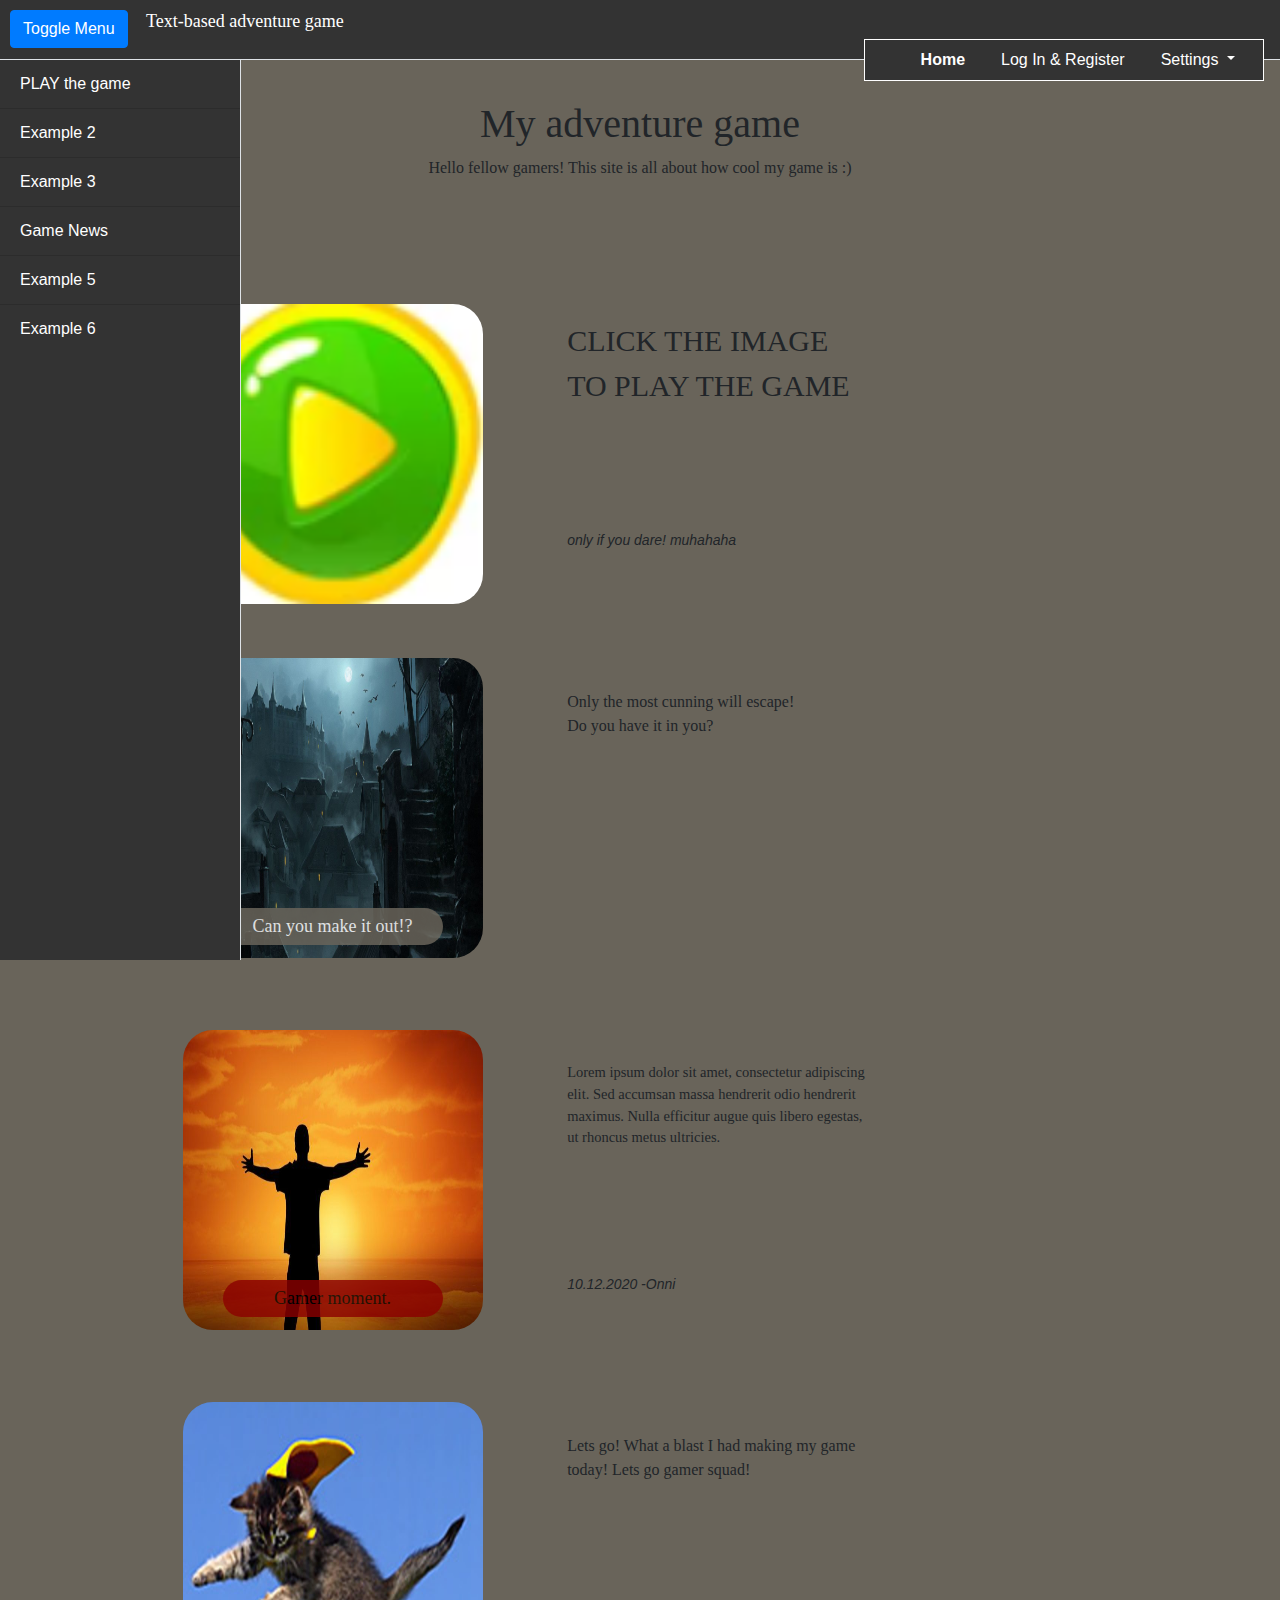
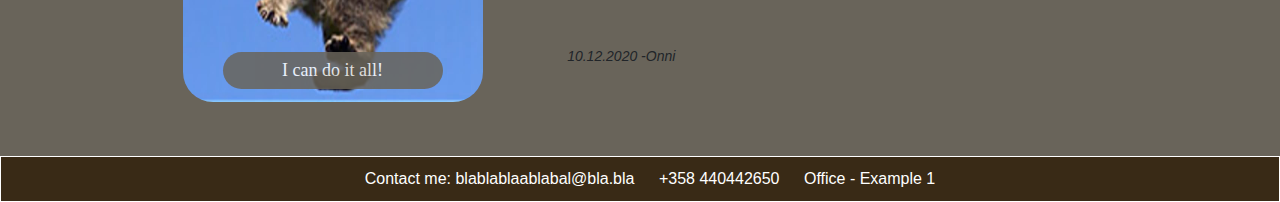
<file: index.html>
<!DOCTYPE html>
<html>
  <head lang="en">
    <meta charset="utf-8" />
    <meta
      name="viewport"
      content="width=device-width, initial-scale=1, shrink-to-fit=no"
    />
    <title>Adventure game - Home</title>

    <meta name="description" content="Game site" />
    <meta name="author" content="Onni" />
    <link
      rel="stylesheet"
      href="https://cdnjs.cloudflare.com/ajax/libs/font-awesome/4.7.0/css/font-awesome.min.css"
    />
    <link href="vendor/bootstrap/css/bootstrap.min.css" rel="stylesheet" />
    <link href="css/simple-sidebar.css" rel="stylesheet" />
    <link rel="stylesheet" type="text/css" href="./style.css" />
  </head>

  <body>
    <!---------------------------------------------------------->

    <div class="d-flex" id="wrapper">
      <!-- Sidebar -->
      <div class="bg-oma border-right" id="sidebar-wrapper">
        <div class="list-group list-group-flush">
          <a
            href="../peli/index.html"
            class="list-group-item list-group-item-action bg-oma navbar-oma2"
            >PLAY the game</a
          >
          <a
            href="#"
            class="list-group-item list-group-item-action bg-oma navbar-oma2"
            >Example 2</a
          >
          <a
            href="#"
            class="list-group-item list-group-item-action bg-oma navbar-oma2"
            >Example 3</a
          >
          <a
            href="#"
            class="list-group-item list-group-item-action bg-oma navbar-oma2"
            >Game News</a
          >
          <a
            href="#"
            class="list-group-item list-group-item-action bg-oma navbar-oma2"
            >Example 5</a
          >
          <a
            href="#"
            class="list-group-item list-group-item-action bg-oma navbar-oma2"
            >Example 6</a
          >
        </div>
      </div>
      <!-- /#sidebar-wrapper -->

      <div id="page-content-wrapper">
        <nav
          class="navbar navbar-expand-lg navbar-oma bg-oma border-bottom"
          id="fixed-navbar"
          aria-labelledby="navbarDropdown"
        >
          <button class="btn btn-primary absolute1" id="menu-toggle">
            Toggle Menu
          </button>
          <p class="teemofanclub">Text-based adventure game</p>

          <button
            class="navbar-toggler nav-link dropdown-toggle absolute2"
            id="navbarDropdown"
            type="button"
            data-toggle="collapse"
            data-target="#navbarSupportedContent"
            aria-controls="navbarSupportedContent"
            aria-haspopup="true"
            aria-expanded="false"
            aria-label="Toggle navigation"
          >
            <span class="navbar-toggler-icon"></span>
            <i class="fa fa-bars"></i>
          </button>

          <div class="collapse navbar-collapse" id="navbarSupportedContent">
            <ul class="navbar-nav ml-auto mt-2 mt-lg-0 fafabackground">
              <li class="nav-item active">
                <a
                  class="nav-link navbar-oma2 dropdown-item"
                  href="./index.html"
                  ><strong>Home</strong>
                  <span class="sr-only">(current)</span></a
                >
              </li>
              <li class="nav-item">
                <a class="nav-link navbar-oma2 dropdown-item" href="#"
                  >Log In & Register</a
                >
              </li>

              <li class="nav-item dropdown">
                <a
                  class="nav-link dropdown-toggle navbar-oma2 dropdown-item"
                  href="#"
                  id="navbarDropdown"
                  role="button"
                  data-toggle="dropdown"
                  aria-haspopup="true"
                  aria-expanded="false"
                >
                  Settings
                </a>

                <div
                  class="dropdown-menu dropdown-menu-right"
                  aria-labelledby="navbarDropdown"
                >
                  <a class="dropdown-item" href="#">Action</a>
                  <div class="dropdown-divider"></div>
                  <a class="dropdown-item" href="#">Another action</a>
                  <div class="dropdown-divider"></div>
                  <a class="dropdown-item" href="#">Something else here</a>
                </div>
              </li>
            </ul>
          </div>
        </nav>

        <!--- CONTENT IN PAGE --->
        <div class="container-fluid">
          <div class="weapper">
            <h1 style="text-align: center" ;>My adventure game</h1>
            <p style="text-align: center" ;>
              Hello fellow gamers! This site is all about how cool my game is :)
            </p>

            <br />
            <br />
            <br />

            <div class="row">
              <div class="col-md-5 teemo">
                <div class="teemo">
                  <div class="round">
                    <a href="../peli/index.html">
                      <img src="./playbutton.jpg" class="img-responsive" />
                    </a>
                  </div>
                </div>
              </div>
              <div class="col-md-7">
                <p class="imagetextplay">CLICK THE IMAGE TO PLAY THE GAME</p>
                <br />
                <br />
                <h6 class="imagetext1">
                  <em>only if you dare! muhahaha</em>
                </h6>
              </div>
            </div>

            <div class="row">
              <div class="col-md-5 teemo">
                <div class="teemo">
                  <div class="round">
                    <img src="./darkcity.jpg" class="img-responsive" />
                  </div>
                  <p class="content">Can you make it out!?</p>
                </div>
              </div>
              <div class="col-md-7">
                <p class="imagetext1">
                  Only the most cunning will escape! <br />
                  Do you have it in you?
                </p>
                <br />
                <br />
                <h6 class="imagetext1"><em></em></h6>
              </div>
            </div>

            <div class="row">
              <div class="col-md-5 teemo">
                <div class="teemo">
                  <div class="round">
                    <img src="./freedom.jpg" class="img-responsive" />
                  </div>
                  <p class="content" id="contentone">Gamer moment.</p>
                </div>
              </div>
              <div class="col-md-7">
                <p class="imagetext1" id="imagetextwide">
                  Lorem ipsum dolor sit amet, consectetur adipiscing elit. Sed
                  accumsan massa hendrerit odio hendrerit maximus. Nulla
                  efficitur augue quis libero egestas, ut rhoncus metus
                  ultricies.
                </p>
                <br />
                <br />
                <h6 class="imagetext1"><em>10.12.2020 -Onni</em></h6>
              </div>
            </div>

            <div class="row">
              <div class="col-md-5 teemo">
                <div class="teemo">
                  <div class="round">
                    <img src="./funnycat1.jpg" class="img-responsive" />
                  </div>
                  <p class="content">I can do it all!</p>
                </div>
              </div>
              <div class="col-md-7">
                <p class="imagetext1">
                  Lets go! What a blast I had making my game today! Lets go
                  gamer squad!
                </p>
                <br />
                <br />
                <h6 class="imagetext1"><em>10.12.2020 -Onni</em></h6>
              </div>
            </div>
          </div>
        </div>
      </div>
    </div>
    <!-- Bootstrap core JavaScript -->
    <script src="vendor/jquery/jquery.min.js"></script>
    <script src="vendor/bootstrap/js/bootstrap.bundle.min.js"></script>

    <!-- Menu Toggle Script -->
    <script>
      $("#menu-toggle").click(function (e) {
        e.preventDefault();
        $("#wrapper").toggleClass("toggled");
      });
    </script>

    <!---------------------------------------------------------->
    <footer class="footer">
      <p>Contact me: blablablaablabal@bla.bla</p>
      <p>+358 440442650</p>
      <p>Office - Example 1</p>
    </footer>
  </body>
</html>
</file>
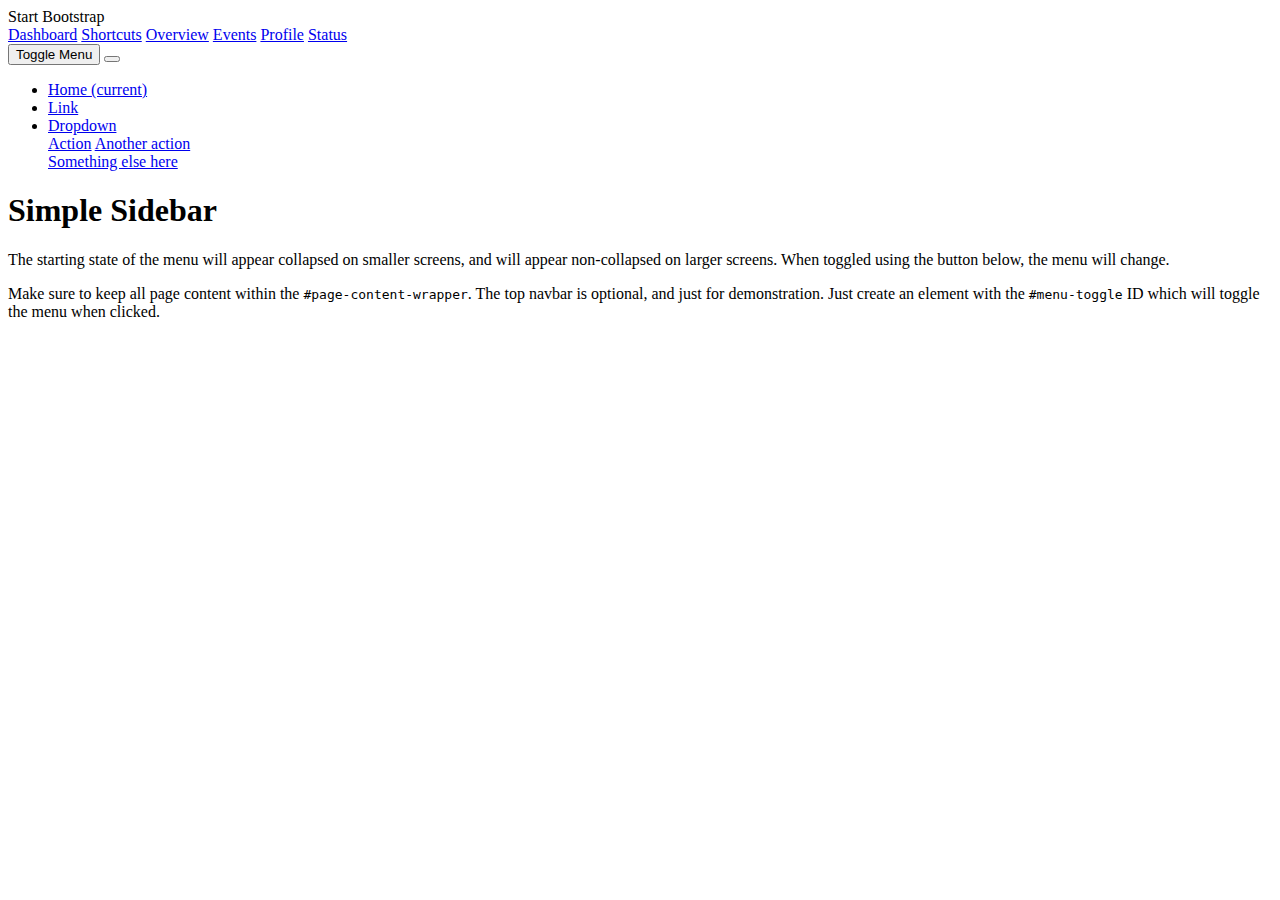
<file: wataman.html>
</head>

<body>

  <div class="d-flex" id="wrapper">

    <!-- Sidebar -->
    <div class="bg-light border-right" id="sidebar-wrapper">
      <div class="sidebar-heading">Start Bootstrap </div>
      <div class="list-group list-group-flush">
        <a href="#" class="list-group-item list-group-item-action bg-light">Dashboard</a>
        <a href="#" class="list-group-item list-group-item-action bg-light">Shortcuts</a>
        <a href="#" class="list-group-item list-group-item-action bg-light">Overview</a>
        <a href="#" class="list-group-item list-group-item-action bg-light">Events</a>
        <a href="#" class="list-group-item list-group-item-action bg-light">Profile</a>
        <a href="#" class="list-group-item list-group-item-action bg-light">Status</a>
      </div>
    </div>
    <!-- /#sidebar-wrapper -->

    <!-- Page Content -->
    <div id="page-content-wrapper">

      <nav class="navbar navbar-expand-lg navbar-light bg-light border-bottom">
        <button class="btn btn-primary" id="menu-toggle">Toggle Menu</button>

        <button class="navbar-toggler" type="button" data-toggle="collapse" data-target="#navbarSupportedContent" aria-controls="navbarSupportedContent" aria-expanded="false" aria-label="Toggle navigation">
          <span class="navbar-toggler-icon"></span>
        </button>

        <div class="collapse navbar-collapse" id="navbarSupportedContent">
          <ul class="navbar-nav ml-auto mt-2 mt-lg-0">
            <li class="nav-item active">
              <a class="nav-link" href="#">Home <span class="sr-only">(current)</span></a>
            </li>
            <li class="nav-item">
              <a class="nav-link" href="#">Link</a>
            </li>
            <li class="nav-item dropdown">
              <a class="nav-link dropdown-toggle" href="#" id="navbarDropdown" role="button" data-toggle="dropdown" aria-haspopup="true" aria-expanded="false">
                Dropdown
              </a>
              <div class="dropdown-menu dropdown-menu-right" aria-labelledby="navbarDropdown">
                <a class="dropdown-item" href="#">Action</a>
                <a class="dropdown-item" href="#">Another action</a>
                <div class="dropdown-divider"></div>
                <a class="dropdown-item" href="#">Something else here</a>
              </div>
            </li>
          </ul>
        </div>
      </nav>

      <div class="container-fluid">
        <h1 class="mt-4">Simple Sidebar</h1>
        <p>The starting state of the menu will appear collapsed on smaller screens, and will appear non-collapsed on larger screens. When toggled using the button below, the menu will change.</p>
        <p>Make sure to keep all page content within the <code>#page-content-wrapper</code>. The top navbar is optional, and just for demonstration. Just create an element with the <code>#menu-toggle</code> ID which will toggle the menu when clicked.</p>
      </div>
    </div>
    <!-- /#page-content-wrapper -->

  </div>
  <!-- /#wrapper -->

  <!-- Bootstrap core JavaScript -->
  <script src="vendor/jquery/jquery.min.js"></script>
  <script src="vendor/bootstrap/js/bootstrap.bundle.min.js"></script>

  <!-- Menu Toggle Script -->
  <script>
    $("#menu-toggle").click(function(e) {
      e.preventDefault();
      $("#wrapper").toggleClass("toggled");
    });
  </script>

</body>

</html>
</file>
<file: style.css>
body {
  background-color: #69645a;
  overflow-x: hidden;
}

h1 {
  font-family: Luminari;
  margin-top: 100px;
}

p {
  font-family: "Comic Sans MS";
}

h6 {
  font-size: 14px;
}

.teemofanclub {
  margin-left: 130px;
  margin-top: 0px;
  position: absolute;
  font-size: 18px;
  text-align: right;
  color: white;
  font-family: Comic Sans MS;
}

.weapper {
  margin-left: 10px;
  max-width: 1024px;
  margin: 0 auto !important;
  float: none !important;
}

.imagetextplay {
  height: 100px;
  width: 300px;
  margin-top: 50px;
  font-size: 30px;
}

.imagetext1 {
  height: 100px;
  width: 300px;
  margin-top: 50px;
}
#imagetextwide {
  font-size: 14.5px;
  font-family: "red serifs";
}
/*
.row div {
	border: solid 1px red;
}
*/
.round img {
  border-radius: 10%;
  max-width: 300px;
  height: 300px;
  width: 300 px;
}
.teemo {
  margin-bottom: auto;
  margin-top: auto;
  margin-left: 0px;
  margin-right: 0px;
  text-align: center;
}

.content {
  display: block;
  background-color: #69645a;
  top: -50px;
  width: 220px;
  position: relative;
  margin: 0 auto;
  font-size: 18px;
  font-family: "Comic Sans MS";
  color: white;
  padding: 5px;
  text-align: center;
  opacity: 0.85;
  border-radius: 25px;
}
/*
			SIDENAV START
*/

#fixed-navbar {
  position: fixed;
  width: 100%;
  z-index: 10;
  height: 60px;
}

#sidebar-wrapper {
  margin-top: 60px;
  position: fixed;
  top: 0;
  z-index: 9;
  max-height: 100%;
  min-height: 100vh;
  margin-left: -15rem;
  -webkit-transition: margin 0.25s ease-out;
  -moz-transition: margin 0.25s ease-out;
  -o-transition: margin 0.25s ease-out;
  transition: margin 0.25s ease-out;
}

#sidebar-wrapper .sidebar-heading {
  padding: 0.875rem 1.25rem;
  font-size: 1.2rem;
}

#sidebar-wrapper .list-group {
  width: 15rem;
}

#page-content-wrapper {
  min-width: 100vw;
}

#wrapper.toggled #sidebar-wrapper {
  margin-left: 0;
}

@media (min-width: 768px) {
  #sidebar-wrapper {
    margin-left: 0;
  }

  #page-content-wrapper {
    min-width: 0;
    width: 100%;
  }

  #wrapper.toggled #sidebar-wrapper {
    margin-left: -15rem;
  }
}

.navbar-oma,
.bg-oma {
  background-color: #333;
}

.navbar-oma2 {
  color: white;
}

.navbar-toggler {
  color: white;
}

.navbar-nav {
  margin-right: 0px;
  text-align: right;
}

.navbar-collapse {
  background-color: #333;
  border-color: white;
  border-style: solid;
  border-width: 1px;
  max-width: 400px;
  z-index: 1;
  margin-left: auto;
  margin-right: 0px;
  margin-top: 60px;
}

.nav-item {
  margin: 0 20px 0 0;
}

.sidebar-heading {
  border-width: 1px;
  border-color: white;
  border-style: solid;
}

.absolute1 {
  position: absolute;
  left: 10px;
  top: 10px;
  right: auto;
  bottom: auto;
}

.absolute2 {
  position: absolute;
  left: auto;
  top: 10px;
  right: 10px;
  bottom: auto;
}

/*
			SIDENAV END
*/

#contentone {
  background-color: darkred;
  opacity: 0.8;
  color: black;
}

/* FOOTER START */

.footer {
  text-align: center;
  background-color: rgb(57, 42, 22);
  color: white;
  padding: 10px;
  z-index: 11;
  width: 100%;
  border-color: white;
  position: absolute;

  border-width: 1px;
  border-color: white;
  border-style: solid;
}

.footer p {
  display: inline;
  margin-left: 20px;
  font-family: arial;
}

/* FOOTER END */

.noscroll {
  overflow: hidden;
}
</file>
<file: css/simple-sidebar.css>
/*!
 * Start Bootstrap - Simple Sidebar (https://startbootstrap.com/template-overviews/simple-sidebar)
 * Copyright 2013-2019 Start Bootstrap
 * Licensed under MIT (https://github.com/BlackrockDigital/startbootstrap-simple-sidebar/blob/master/LICENSE)
 */
body {
  overflow-x: hidden;
}

#sidebar-wrapper {
  min-height: 100vh;
  margin-left: -15rem;
  -webkit-transition: margin .25s ease-out;
  -moz-transition: margin .25s ease-out;
  -o-transition: margin .25s ease-out;
  transition: margin .25s ease-out;
}

#sidebar-wrapper .sidebar-heading {
  padding: 0.875rem 1.25rem;
  font-size: 1.2rem;
}

#sidebar-wrapper .list-group {
  width: 15rem;
}

#page-content-wrapper {
  min-width: 100vw;
}

#wrapper.toggled #sidebar-wrapper {
  margin-left: 0;
}

@media (min-width: 768px) {
  #sidebar-wrapper {
    margin-left: 0;
  }

  #page-content-wrapper {
    min-width: 0;
    width: 100%;
  }

  #wrapper.toggled #sidebar-wrapper {
    margin-left: -15rem;
  }
}
</file>
